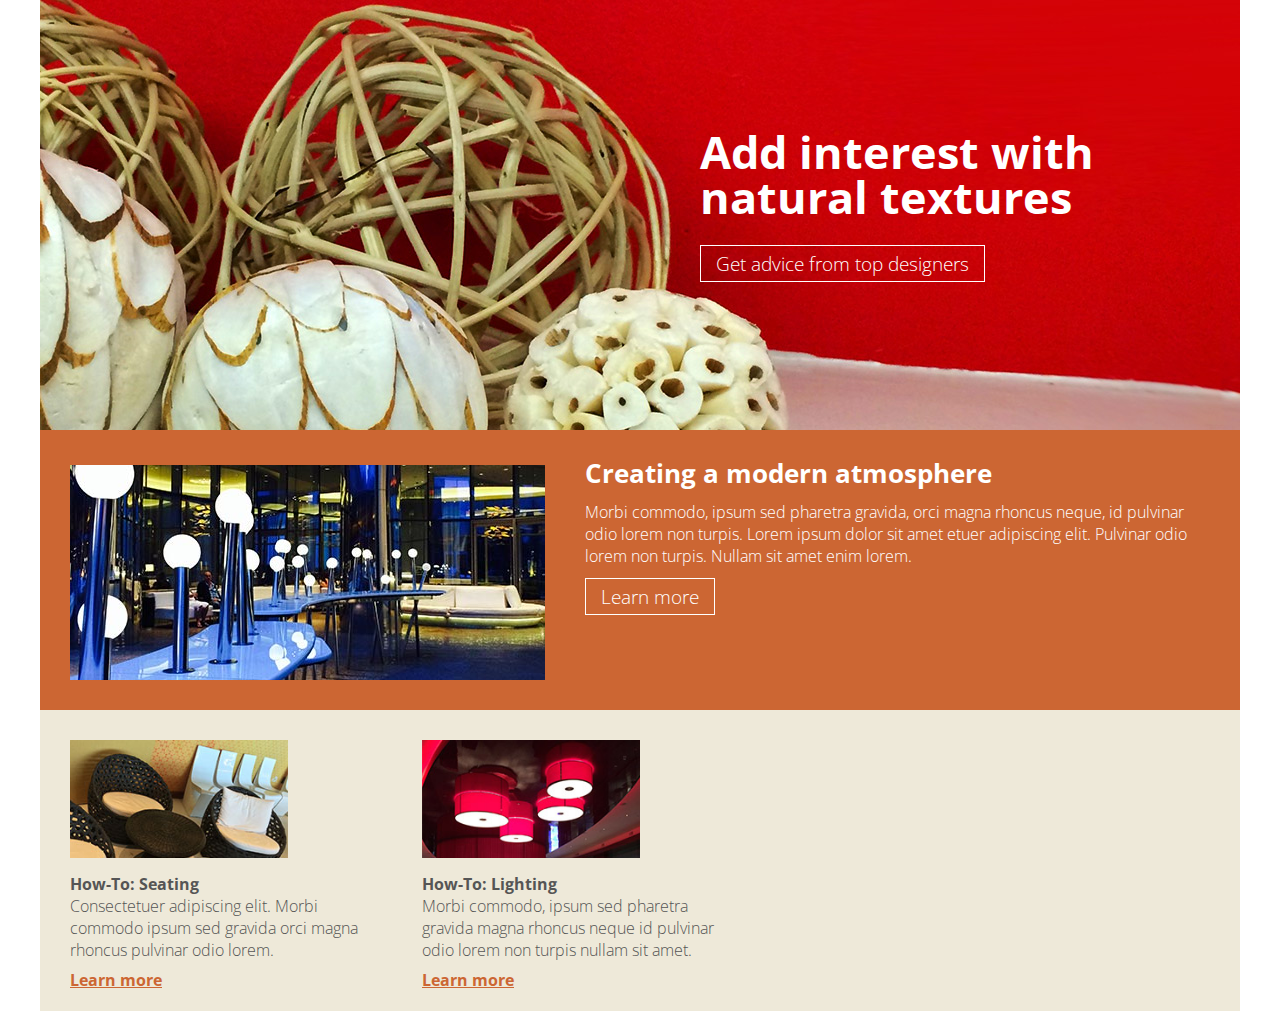
<file: Exercise Files/CH_03/starter_files/index.html>
<!DOCTYPE HTML>
<html>
	<head lang="en">
		<meta http-equiv="Content-Type" content="text/html; charset=UTF-8">
		<meta name="viewport" content="width=device-width, initial-scale=1">
		<title>Creating a Responsive Web Design</title>
		<link rel="stylesheet" type="text/css" media="screen" href="css/screen.css">
		<link rel="stylesheet" type="text/css" media="print" href="css/print.css">
	</head>
	<body>

	<!--
		To learn to create this complete desgin project, check out the original course entitled:
		Creating a Responsive Web Design
		http://www.lynda.com/CSS-tutorials/Creating-Responsive-Web-Design/424046-2.html
	-->

		<div id="page">

			<header>
				<div class="hero">
					<h1>Add interest with natural textures</h1>
					<a class="btn" href="http://codifydesign.com">Get advice <span>from top designers</span></a>
				</div>
			</header>

			<section class="atmosphere">
				<article class="content">
					<h2>Creating a modern atmosphere</h2>
					<p>Morbi commodo, ipsum sed pharetra gravida, orci magna rhoncus neque, id pulvinar odio lorem non turpis. Lorem ipsum dolor sit amet etuer adipiscing elit.  Pulvinar odio lorem non turpis. Nullam sit amet enim lorem.</p>
					<a class="btn" href="#" title="Creating a comfortable atmosphere">Learn more</a>
				</article>
			</section>
			<section class="how-to">
				<aside>
					<div class="content">
						<img alt="Choosing the proper seating" src="images/photo_seating.jpg">
						<h4>How-To: Seating</h4>
						<p>Consectetuer adipiscing elit. Morbi commodo ipsum sed gravida orci magna rhoncus pulvinar odio lorem.</p>
						<a title="Learn how to choose the proper seating." href="http://codifydesign.com">Learn more</a>
					</div>
				</aside>
				<aside>
					<div class="content">
						<img alt="Choosing the proper lighting" src="images/photo_lighting.jpg">
						<h4>How-To: Lighting</h4>
						<p>Morbi commodo, ipsum sed pharetra gravida magna rhoncus neque id pulvinar odio lorem non turpis nullam sit amet.</p>
						<a title="Learn how to choose the proper lighting." href="http://codifydesign.com">Learn more</a>
					</div>
				</aside>
			</section>


		</div>





	</body>
</html>
</file>
<file: Exercise Files/CH_03/starter_files/css/screen.css>
/* CSS Document */

@import url(http://fonts.googleapis.com/css?family=Open+Sans:300italic,700italic,700,300);

body { color: #555; font-family: "Open Sans", sans-serif; font-size: 16px; font-weight: 300; margin: 0; padding: 0; }

#page { max-width: 1200px; margin: 0 auto; position: relative; }

/* Text */

h1 { margin: 0 0 1em 0; font-size: 2.8em; font-weight: 700; }
h2 { margin: 0 0 .5em 0; font-size: 1.6em; font-weight: 700; line-height: 1.1em; }
h3 { margin: 0 0 .5em 0; font-size: 1.3em; font-weight: 700; color: #000; }
h4 { margin: 0 0 1.5em 0; font-weight: 700; }

p { margin: 0 0 1em 0; }

a { color: #007eff; }
a:visited { color: #65b1ff; }

a.btn { font-size: 1.2em; text-decoration: none; color: #fff; border: 1px solid #fff; padding: 4px 15px; transition: background-color .5s; }
a.btn:hover { background-color: rgba(0,0,0,.3); }

/* Header */
header { height: 430px; background: #cf0004 url(../images/banner_1200.jpg) no-repeat center bottom; margin 0; position: relative; }
header div.hero { width: 42%; position: absolute; top: 130px; left: 55%; }
header div.hero h1 { line-height: 1em; margin: 0 0 30px 0; color: #fff; }

/* Sections - All */
section { margin: 0; padding: 0 30px; }
section::after { content:''; display: block; clear: both; }


/* Section - Atmosphere */
section.atmosphere { background-color: #cc6633; padding-top: 30px; padding-bottom: 30px; color: #fff; }
section.atmosphere article { margin: 0; padding: 0; padding: 0px 20px 0px 515px; background: url(../images/photo_lounge.jpg) no-repeat 0 5px; min-height: 220px; }

/* Section - How To */
section.how-to { background-color: #eee9d9; position: relative; }
section.how-to aside { width: 30%; float: left; margin: 0 10px 0 0; padding: 0; }
section.how-to aside .content { padding: 30px 30px 20px 0px; }
section.how-to aside .content img { display: block; margin-bottom: 15px; width: 70%; }

section.how-to aside .content h4 { margin-bottom: 0; }
section.how-to aside .content p { margin-bottom: .5em; }
section.how-to aside .content a { display: inline-block; color: #cc6633; font-weight: 700; }



/* Media Queries */

@media screen and (max-width: 1000px) { 
	h1 { font-size: 2.4em; }

	/* Header */
	header div.hero { left: 56%; }
	header div.hero h1 { margin-bottom: 20px; }
	
	/* Section - Atmosphere */
	section.atmosphere article { padding-left: 400px; background-size: 375px auto; }

}


@media screen and (max-width: 825px) { 

	h1 { font-size: 2.2em; }

	/* Header */
	header { height: 300px; background-image: url(../images/banner_825.jpg); }
	header div.hero { top: 120px; left: 48%; }

	/* Section - Atmosphere */
	section.atmosphere article { padding-left: 325px; background-size: 300px auto; }

	/* Section - How To */
	section.how-to blockquote p.quote { font-size: 1.1em; line-height: 1.2em; }
	section.how-to blockquote p.credit { font-size: .85em; }

}


@media screen and (max-width: 760px) {

	h1 { font-size: 1.8em; }
	h2 { font-size: 1.4em; }
	h3 { font-size: 1.1em; }
	a.btn { font-size: 1em; }
	
	/* Header */
	header div.hero { top: 140px; left: 48%; }
	
	/* Section - How To */
	section.how-to aside div.content img { width: 85%; }


}


@media screen and (max-width: 625px) {
	
	
	h1 { font-size: 1em; }
	h3 { margin-bottom: 0; }
	a.btn { font-size: .9em; }

	header { height: 160px; background-image: url(../images/banner_625.jpg); background-position: left top; }

	header div.hero { width: 300px; top: 85px; left: 130px; }

	header div.hero h1 { margin-bottom: 10px; }
	
	section.main aside div.content {
		margin: 8px 20px 8px 0px;
		background-position: 20px 5px;
		background-size: 50px 50px; padding: 5px 0px 10px 85px;
	}
	

	/* Section - Atmosphere */
	
	section.atmosphere article {
		padding: 160px 20px 0px 0px;
		background-size: 300px auto;
		min-height: initial;
	}
	
	/* Section - How To */
	
	section.how-to aside { width: inherit; float: none; margin: 0px; position: relative; }

	section.how-to aside div.content p { font-size: .9em; }

	section.how-to aside div.content { padding: 20px 20px 20px 150px; }
	
	section.how-to aside div.content img {
			display: inline-block;
			margin-bottom: 0px;
			width: 125px;
			position: absolute;
			top: 30px;
			left: 0px;
	}
	
}



@media screen and (max-width: 425px) {

	header { height: 110px; background-image: url(../images/banner_425.jpg); }

	header div.hero {
		width: 100%;
		left: 0;
		top: 46px;
		text-align: center;
	}
	
	header div.hero h1 {
		font-size: 1em;
		margin-bottom: 10px;
	}
	
	header div.hero a.btn {
		padding: 2px 30px;
		font-size: .8em;
	}
	
	header div.hero a.btn span { display: none; }
	
	section.how-to aside div.content { padding: 140px 20px 20px 0px; }

	section.how-to aside div.content img {
		width: auto;
		height: 100px;
		top: 30px;
	}



}
</file>
<file: Exercise Files/CH_03/starter_files/css/print.css>
/* CSS Document for Print */

@import url(http://fonts.googleapis.com/css?family=Open+Sans:300italic,700italic,700,300);

@page { margin: 0.5cm; }

body { color: #000; font-family: Georgia, "Times New Roman", Times, sans-serif; font-size: 12pt; font-weight: 300; margin: 0; padding: 0; }

nav { display: none; }

h1, h2, h3, h4 { color: inherit; margin: 0px; font-family: "Open Sans", sans-serif; }

h1 { font-size: 1.4em; }
h2 { font-size: 1.3em; }
h3 { font-size: 1.2em; }
h4 { font-size: 1.1em; }

p { margin: 0 0 1em 0; font-family: serif; font-size: .9em; }

a, a:visited { color: inherit; text-decoration: none; font-size: .9em; }

a:link::after, a:visited::after { content:" (" attr(href) ") "; font-style: italic; word-wrap: break-word; }

a.btn::after { display: block; }



/* Header */
header { position: relative; }
header::after { content:url(../images/banner_1300_print.jpg); width: 90%; }

header a.logo { display: block; width: 145px; height: 60px; position: absolute; top: 20px; left: 20px; }
header a.logo::before { content:url(../images/logo_print.svg); }
header a.logo span { display: none; }

header a.logo::after { display: block; position: absolute; top: 20px; left: 175px; }

header .hero { width: 75%; position: absolute; top: 110px; left: 20px; }
header .hero a::after { display: block; }

/* Section */
section { margin-bottom: 50px; }
section::after { content:''; display: block; clear: both; }


/* Section - Main */
section.main { margin-top: 20px; margin-bottom: 30px; }
section.main aside { width: 33%; float: left; text-align: center; }
section.main aside .content { margin: 15px; }

section.main aside .content.trending::before { content:url(../images/icon_star_print.svg); }
section.main aside .content.find-it::before { content:url(../images/icon_marker_print.svg); }
section.main aside .content.tools::before { content:url(../images/icon_gear_print.svg); }


/* Atmosphere */
section.atmosphere { position: relative; margin-bottom: 40px; padding-top: 50px; border-top: 1px solid #ccc; }
section.atmosphere::before { content:url(../images/photo_lounge_print.jpg); }
section.atmosphere article { position: absolute; width: 40%; top: 40px; left: 425px; }


/* How To */
section.how-to { padding-top: 50px; border-top: 1px solid #ccc; page-break-inside: avoid; }
section.how-to aside { width: 25%; float: left; margin: 0 35px 0 0; }

section.how-to .content img { display: none; }

section.how-to aside:nth-child(1) div.content::before { content:url(../images/photo_seating_print.jpg); }
section.how-to aside:nth-child(2) div.content::before { content:url(../images/photo_lighting_print.jpg); }

section.how-to blockquote { width: 30%; float: left; margin-left: 30px; position: relative; }
section.how-to blockquote::before {
	content:'\201c';
	color: #ccc;
	font-size: 5em;
	font-family: serif;
	display: inline-block;
	position: absolute;
	top: -20px;
	left: -45px;
}

section.how-to blockquote p.quote { font-style: italic; font-size: 1.4em; color: #888; }
section.how-to blockquote p.quote::after { content:'\201d'; font-family: serif; }

section.how-to blockquote p.credit { padding-left: 20px; position: relative; }
section.how-to blockquote p.credit::before { content:'\2014'; position: absolute; left: 0px; top: -1px; }


/* Footer */
footer { border-top: 1px solid #ccc; position: relative; min-height: 200px; padding: 20px 0 0 170px; }
footer::after { content:url(../images/qr_codifydesign.png); position: absolute; top: 20px; left: 0px; }
footer a { display: block; margin-top: 15px; }
footer a::after { display: block; }

footer .content { padding-left: 20px; }

footer .content::after { content:'This page was printed from http://codifydesign.com'; display: block; margin-top: 30px; font-style: italic; font-size: .9em; }
</file>
